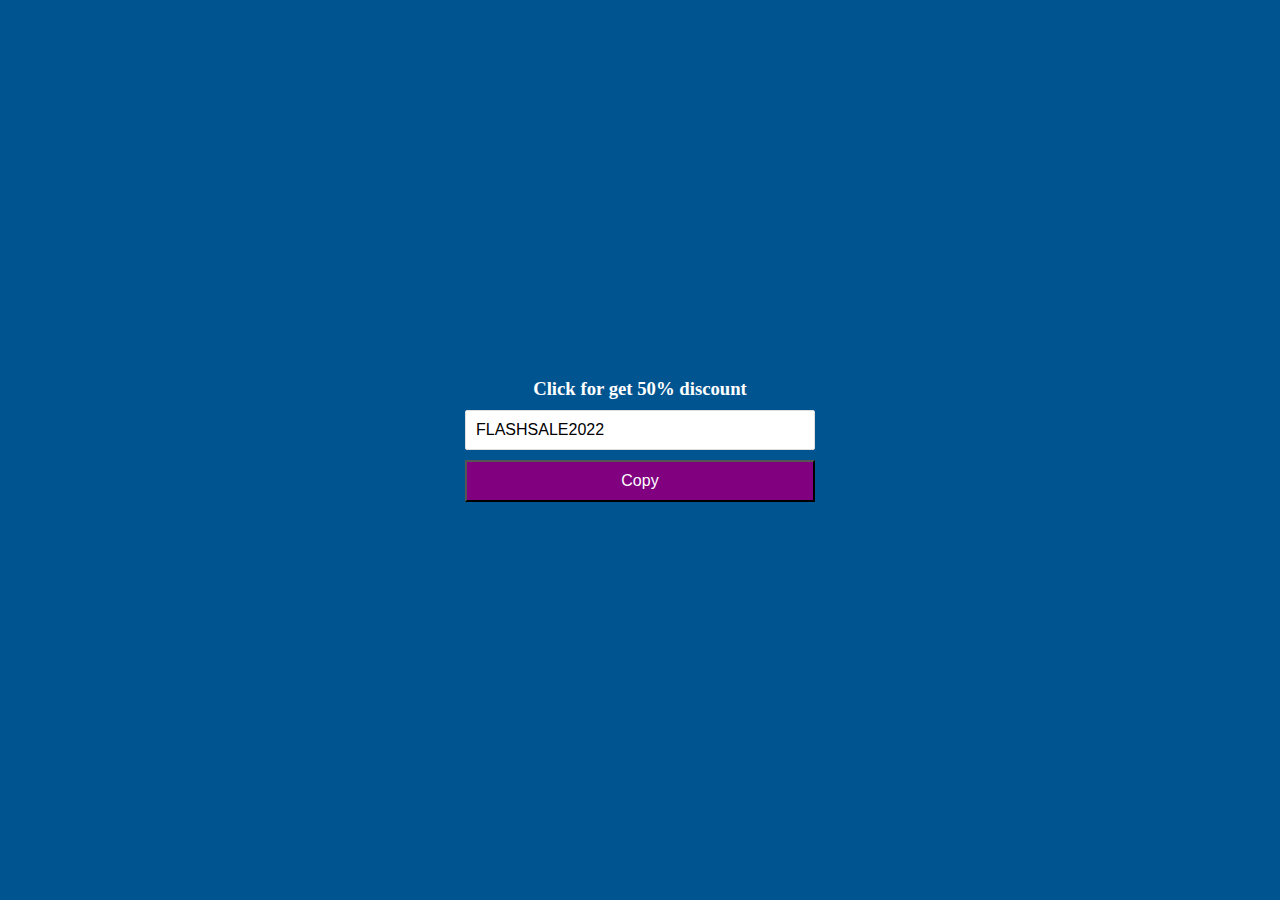
<file: click-to-copy/index.html>
<!DOCTYPE html>
<html lang="en">
<head>
    <meta charset="UTF-8">
    <meta name="viewport" content="width=device-width, initial-scale=1.0">
    <title>Click To Copy</title>

    <!-- CSS link -->
    <link rel="stylesheet" href="style.css">
</head>
<body>
    
    <div class="container">
        <h3>Click for get 50% discount</h3>
        <input type="text" class="coupon" value="FLASHSALE2022">
        <button class="btn">Copy</button>
    </div>

    <script src="app.js"></script>
</body>
</html>
</file>
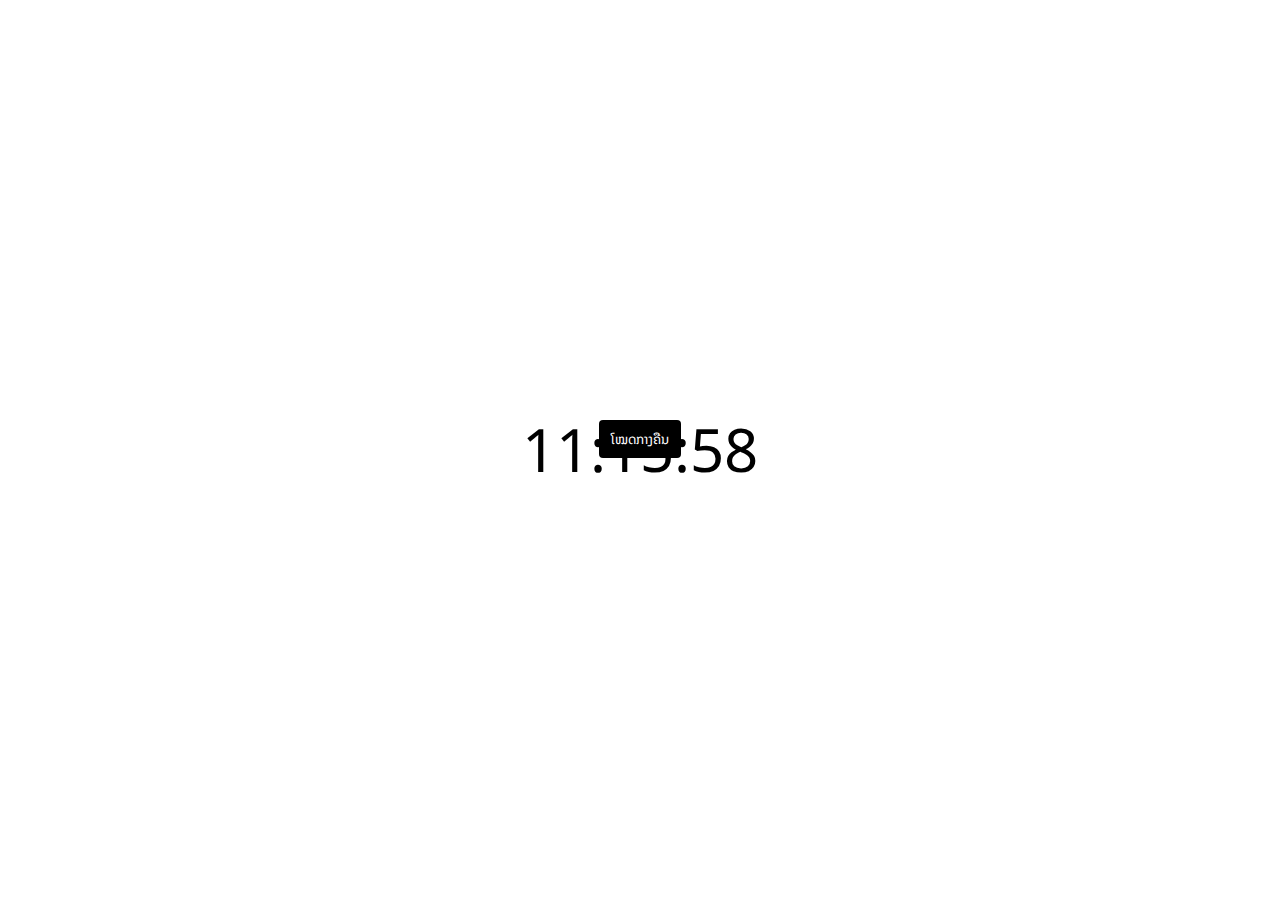
<file: clock-light-dark-mode/index.html>
<!DOCTYPE html>
<html lang="en">
<head>
    <meta charset="UTF-8">
    <meta name="viewport" content="width=device-width, initial-scale=1.0">
    <title>Clock</title>
    <link rel="stylesheet" href="style.css">
</head>
<body>
    <div class="container">
        <div class="time">ເວລາປະຈຸບັນ</div>
    </div>
    <button class="toggle">ໂໝດກາງຄືນ</button>
    <script src="app.js"></script>
</body>
</html>
</file>
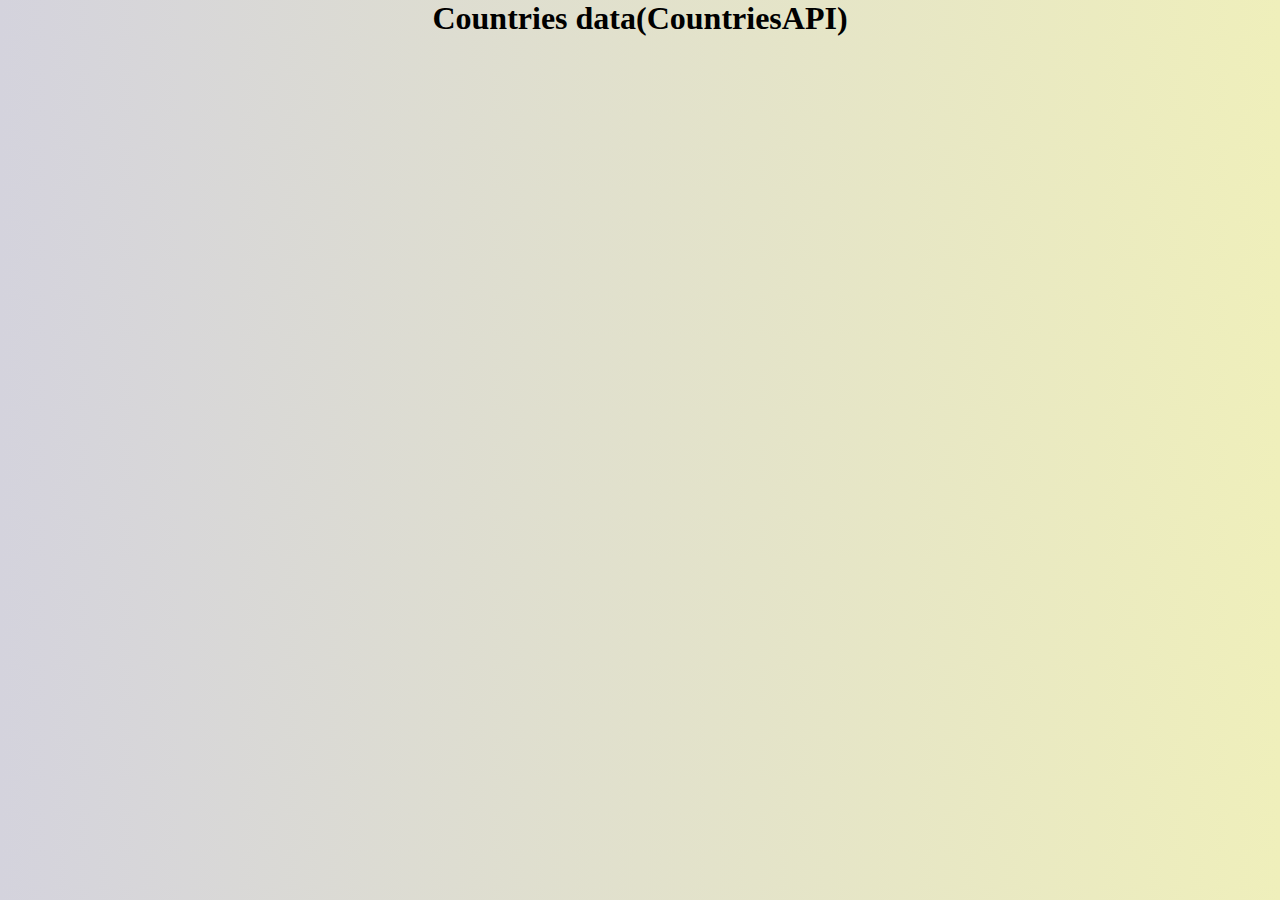
<file: countriesAPI/index.html>
<!DOCTYPE html>
<html lang="en">
<head>
    <meta charset="UTF-8">
    <meta name="viewport" content="width=device-width, initial-scale=1.0">
    <title>Countries API</title>
    <link rel="stylesheet" href="style.css">
</head>
<body>
    
    <h1>Countries data(CountriesAPI)</h1>
    <div class="container" id="container"></div>
    <script src="app.js"></script>
</body>
</html>
</file>
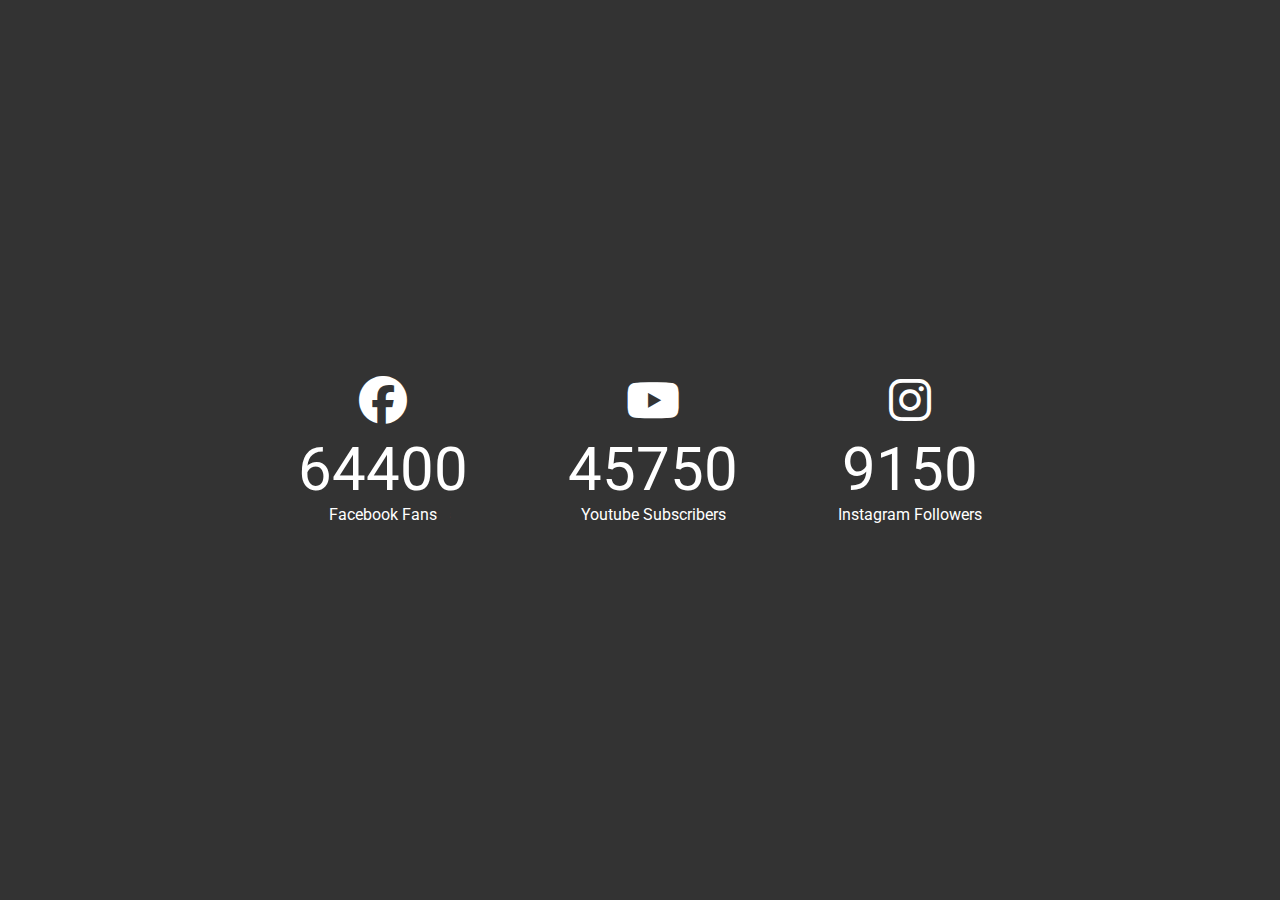
<file: incement-counter/index.html>
<!DOCTYPE html>
<html lang="en">
<head>
    <meta charset="UTF-8">
    <meta name="viewport" content="width=device-width, initial-scale=1.0">
    <title>Incement Counter</title>
    <link rel="stylesheet" href="style.css">
    <link rel="stylesheet" href="https://cdnjs.cloudflare.com/ajax/libs/font-awesome/6.5.2/css/all.min.css">
</head>
<body>
    
    <div class="counter-container">
        <i class="fa-brands fa-facebook fa-3x"></i>
        <div class="counter" data-target="70000">0</div>
        <span>Facebook Fans</span>
    </div>
    <div class="counter-container">
        <i class="fa-brands fa-youtube fa-3x"></i>
        <div class="counter" data-target="50000">0</div>
        <span>Youtube Subscribers</span>
    </div>
    <div class="counter-container">
        <i class="fa-brands fa-instagram fa-3x"></i>
        <div class="counter" data-target="10000">0</div>
        <span>Instagram Followers</span>
    </div>

    <script src="app.js"></script>
</body>
</html>
</file>
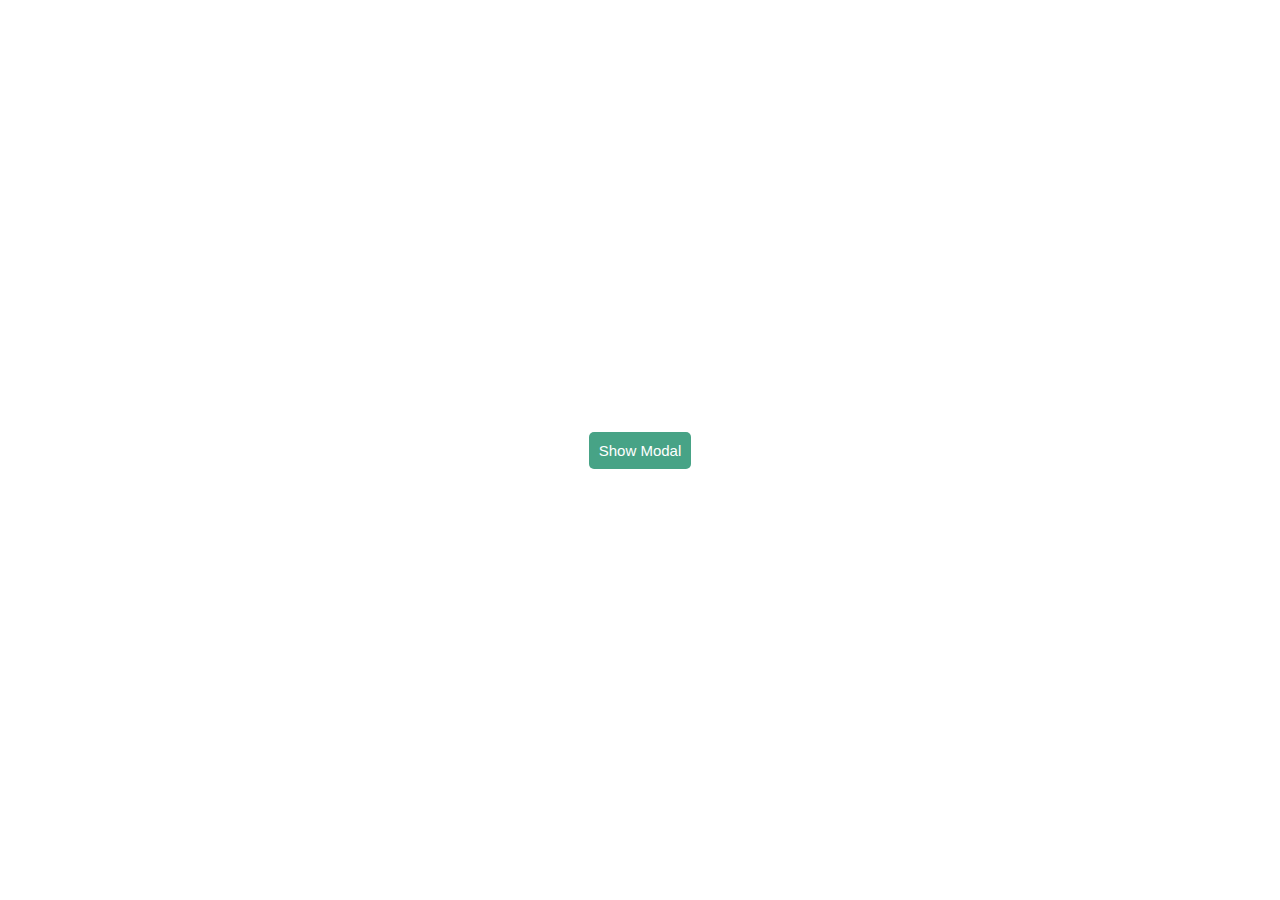
<file: modal-popup/index.html>
<!DOCTYPE html>
<html lang="en">
<head>
    <meta charset="UTF-8">
    <meta name="viewport" content="width=device-width, initial-scale=1.0">
    <title>Modal & Popup</title>
    <link rel="stylesheet" href="style.css">
</head>
<body>
    
    <button class="open-btn">Show Modal</button>
    <section class="modal-container">
        <div class="modal">
            <h1>Product Detail</h1>
            <p>Lorem ipsum dolor sit amet consectetur, adipisicing elit. Quia sit minus aperiam, vero exercitationem mollitia accusantium officia? Delectus, quae dolorum? Consequuntur earum aperiam id facere cupiditate est doloribus ipsa officia!</p>
            <button class="close-btn">Close</button>
        </div>
    </section>

    <script src="app.js"></script>
</body>
</html>
</file>
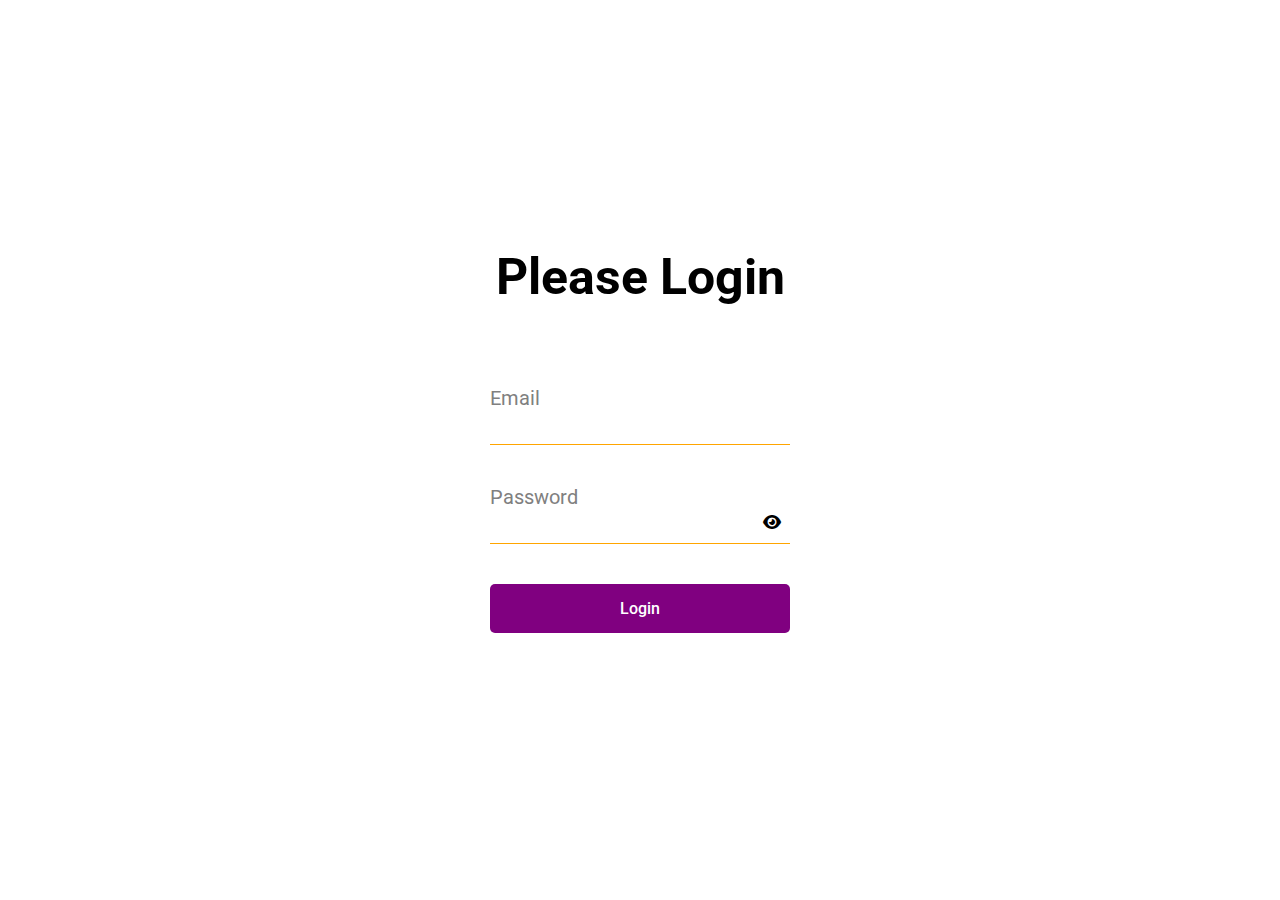
<file: password-visibility/index.html>
<!DOCTYPE html>
<html lang="en">
<head>
    <meta charset="UTF-8">
    <meta name="viewport" content="width=device-width, initial-scale=1.0">
    <title>PAssword Visibility</title>
    <link rel="stylesheet" href="style.css">
    <link rel="stylesheet" href="https://cdnjs.cloudflare.com/ajax/libs/font-awesome/6.6.0/css/all.min.css">
</head>
<body>
    
    <h1>Please Login</h1>
    <div class="form-control">
        <label for="email">Email</label>
        <input type="email" name="email">
    </div>
    <div class="form-control">
        <label for="email">Password</label>
        <input type="password" name="password" id="password">
        <i class="fa-solid fa-eye" id="eye"></i>
        <!-- <i class="fa-solid fa-eye-slash"></i> -->
    </div>
    <div class="form-control">
        <button class="btn">Login</button>
    </div>
    <script src="app.js"></script>
</body>
</html>
</file>
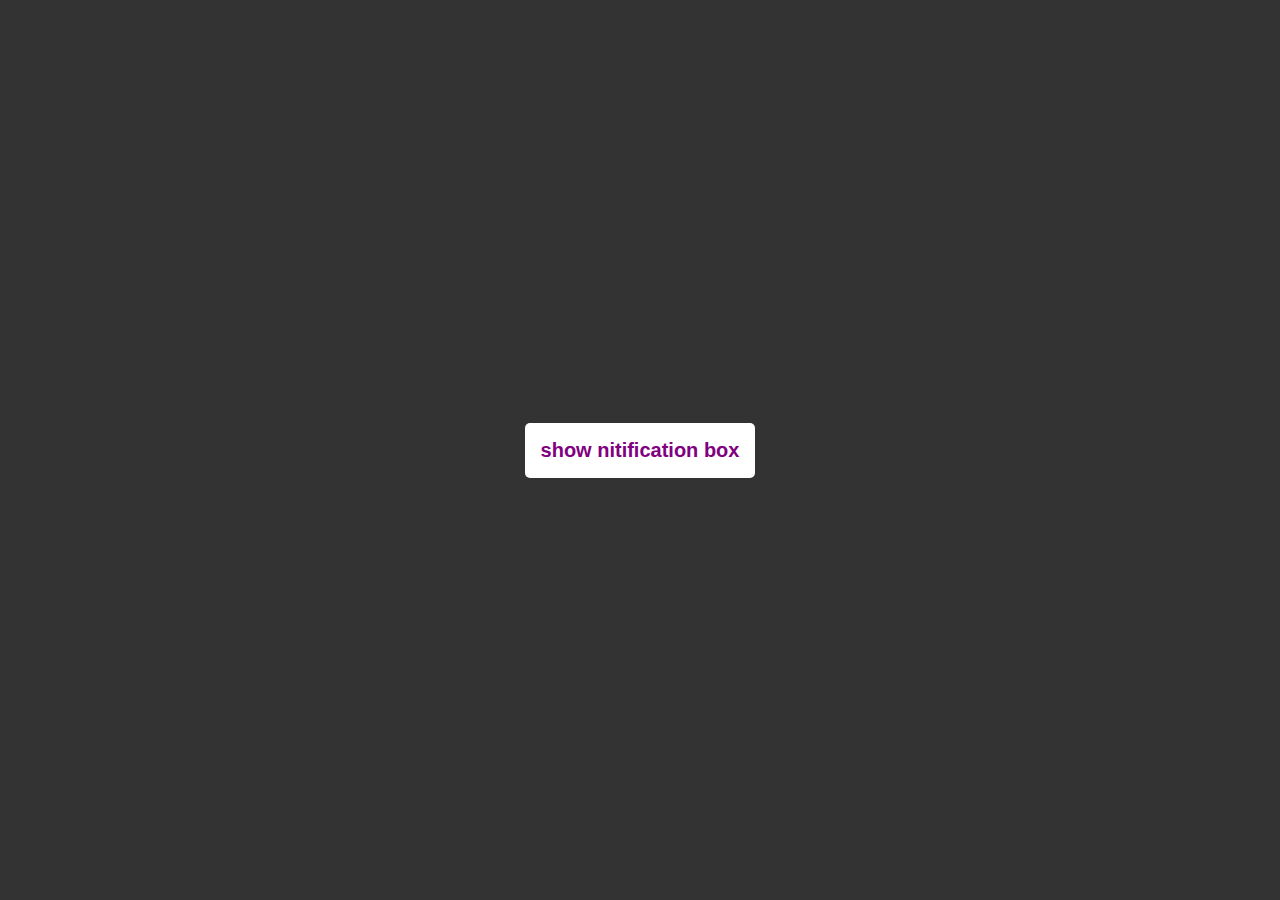
<file: random-notification/index.html>
<!DOCTYPE html>
<html lang="en">
<head>
    <meta charset="UTF-8">
    <meta name="viewport" content="width=device-width, initial-scale=1.0">
    <title>Random Notification</title>
    <link rel="stylesheet" href="style.css">
</head>
<body>
    <div class="container"></div>
    <button class="btn">show nitification box</button>
    <script src="app.js"></script>
</body>
</html>
</file>
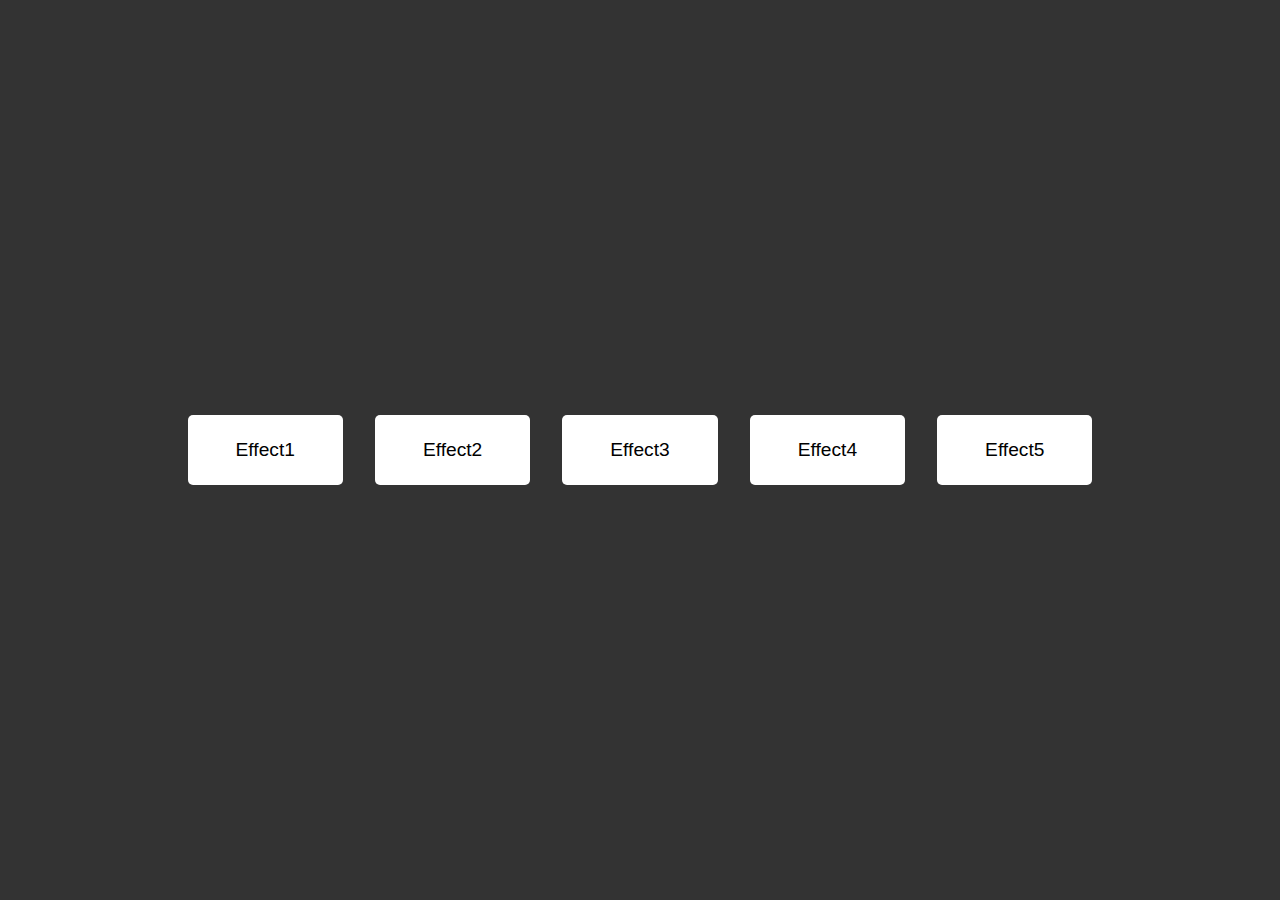
<file: sound-borad/index.html>
<!DOCTYPE html>
<html lang="en">
<head>
    <meta charset="UTF-8">
    <meta name="viewport" content="width=device-width, initial-scale=1.0">
    <title>Sound Board</title>
    <link rel="stylesheet" href="style.css">
</head>
<body>
    <audio src="sounds/Effect1.wav" id="Effect1"></audio>
    <audio src="sounds/Effect2.wav" id="Effect2"></audio>
    <audio src="sounds/Effect3.wav" id="Effect3"></audio>
    <audio src="sounds/Effect4.wav" id="Effect4"></audio>
    <audio src="sounds/Effect5.wav" id="Effect5"></audio>
    <div id="controller"></div>

    <script src="app.js"></script>
</body>
</html>
</file>
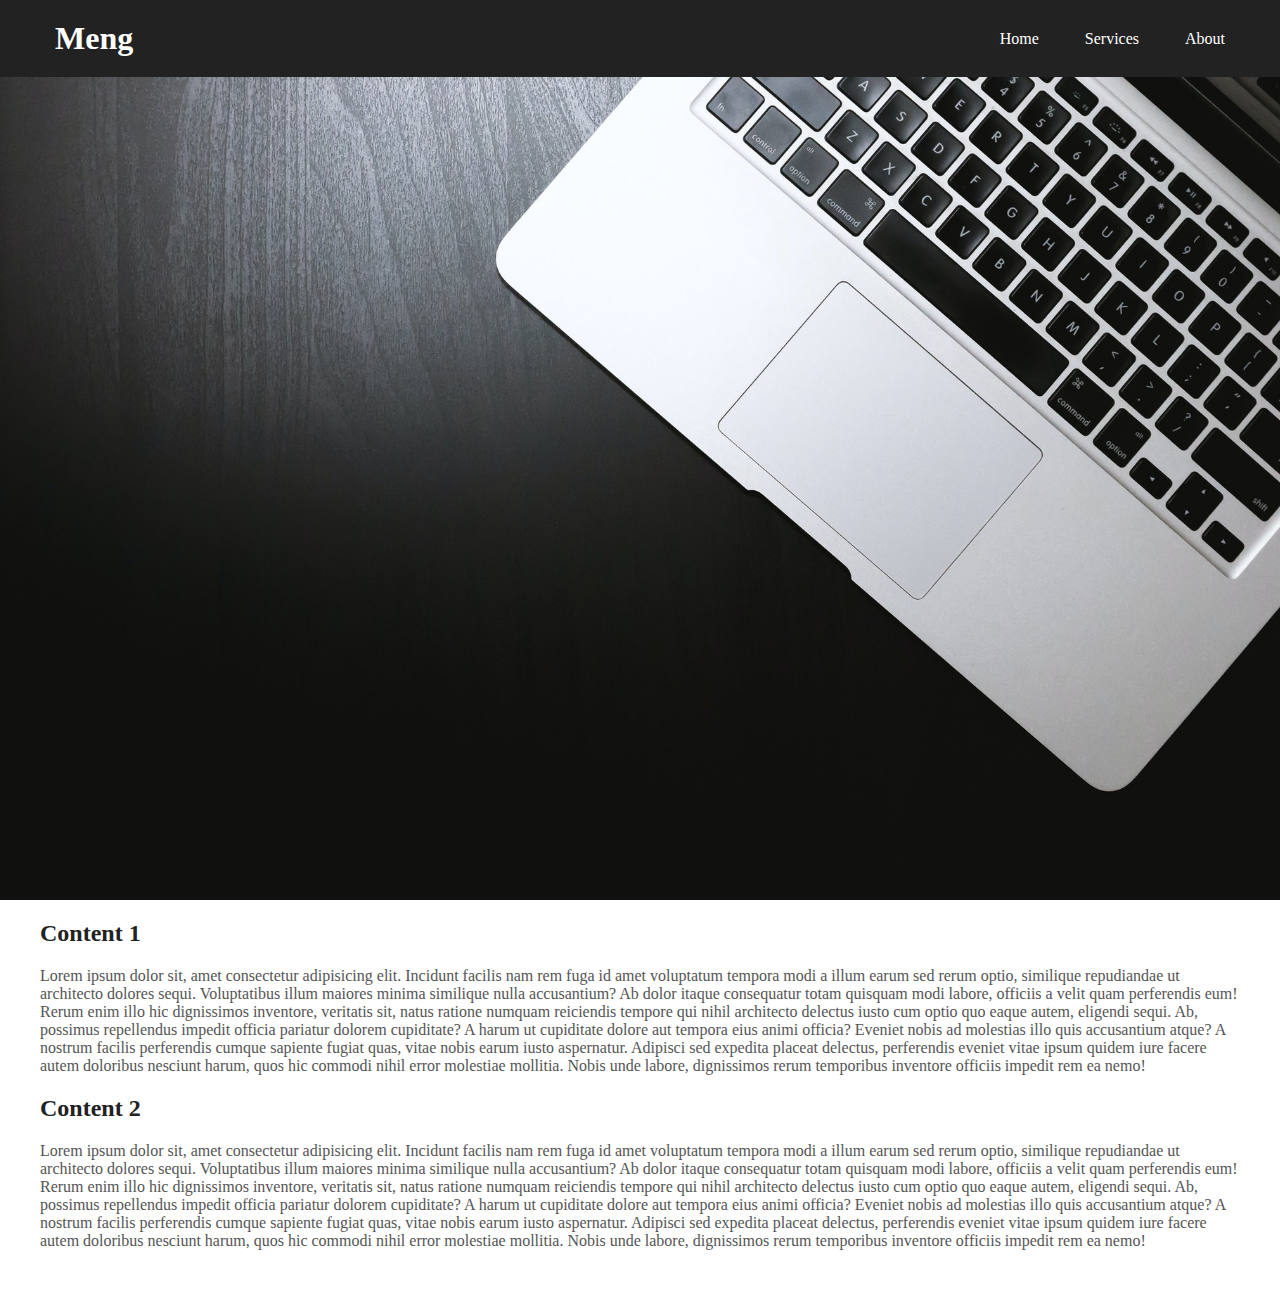
<file: sticky-navigation/index.html>
<!DOCTYPE html>
<html lang="en">
<head>
    <meta charset="UTF-8">
    <meta name="viewport" content="width=device-width, initial-scale=1.0">
    <title>Sticky Navigation</title>
    <link rel="stylesheet" href="style.css">
</head>
<body>
    <nav class="nav">
        <div class="container">
            <h1 class="logo"><a href="#">Meng</a></h1>
            <ul>
                <li><a href="#">Home</a></li>
                <li><a href="#">Services</a></li>
                <li><a href="#">About</a></li>
            </ul>
        </div>
    </nav>
    <div class="cover">

    </div>
    <section class="container content">
        <h2>Content 1</h2>
        <p>Lorem ipsum dolor sit, amet consectetur adipisicing elit. Incidunt facilis nam rem fuga id amet voluptatum tempora modi a illum earum sed rerum optio, similique repudiandae ut architecto dolores sequi. Voluptatibus illum maiores minima similique nulla accusantium? Ab dolor itaque consequatur totam quisquam modi labore, officiis a velit quam perferendis eum! Rerum enim illo hic dignissimos inventore, veritatis sit, natus ratione numquam reiciendis tempore qui nihil architecto delectus iusto cum optio quo eaque autem, eligendi sequi. Ab, possimus repellendus impedit officia pariatur dolorem cupiditate? A harum ut cupiditate dolore aut tempora eius animi officia? Eveniet nobis ad molestias illo quis accusantium atque? A nostrum facilis perferendis cumque sapiente fugiat quas, vitae nobis earum iusto aspernatur. Adipisci sed expedita placeat delectus, perferendis eveniet vitae ipsum quidem iure facere autem doloribus nesciunt harum, quos hic commodi nihil error molestiae mollitia. Nobis unde labore, dignissimos rerum temporibus inventore officiis impedit rem ea nemo!</p>
        <h2>Content 2</h2>
        <p>Lorem ipsum dolor sit, amet consectetur adipisicing elit. Incidunt facilis nam rem fuga id amet voluptatum tempora modi a illum earum sed rerum optio, similique repudiandae ut architecto dolores sequi. Voluptatibus illum maiores minima similique nulla accusantium? Ab dolor itaque consequatur totam quisquam modi labore, officiis a velit quam perferendis eum! Rerum enim illo hic dignissimos inventore, veritatis sit, natus ratione numquam reiciendis tempore qui nihil architecto delectus iusto cum optio quo eaque autem, eligendi sequi. Ab, possimus repellendus impedit officia pariatur dolorem cupiditate? A harum ut cupiditate dolore aut tempora eius animi officia? Eveniet nobis ad molestias illo quis accusantium atque? A nostrum facilis perferendis cumque sapiente fugiat quas, vitae nobis earum iusto aspernatur. Adipisci sed expedita placeat delectus, perferendis eveniet vitae ipsum quidem iure facere autem doloribus nesciunt harum, quos hic commodi nihil error molestiae mollitia. Nobis unde labore, dignissimos rerum temporibus inventore officiis impedit rem ea nemo!</p>
    </section>
    <script src="app.js"></script>
</body>
</html>
</file>
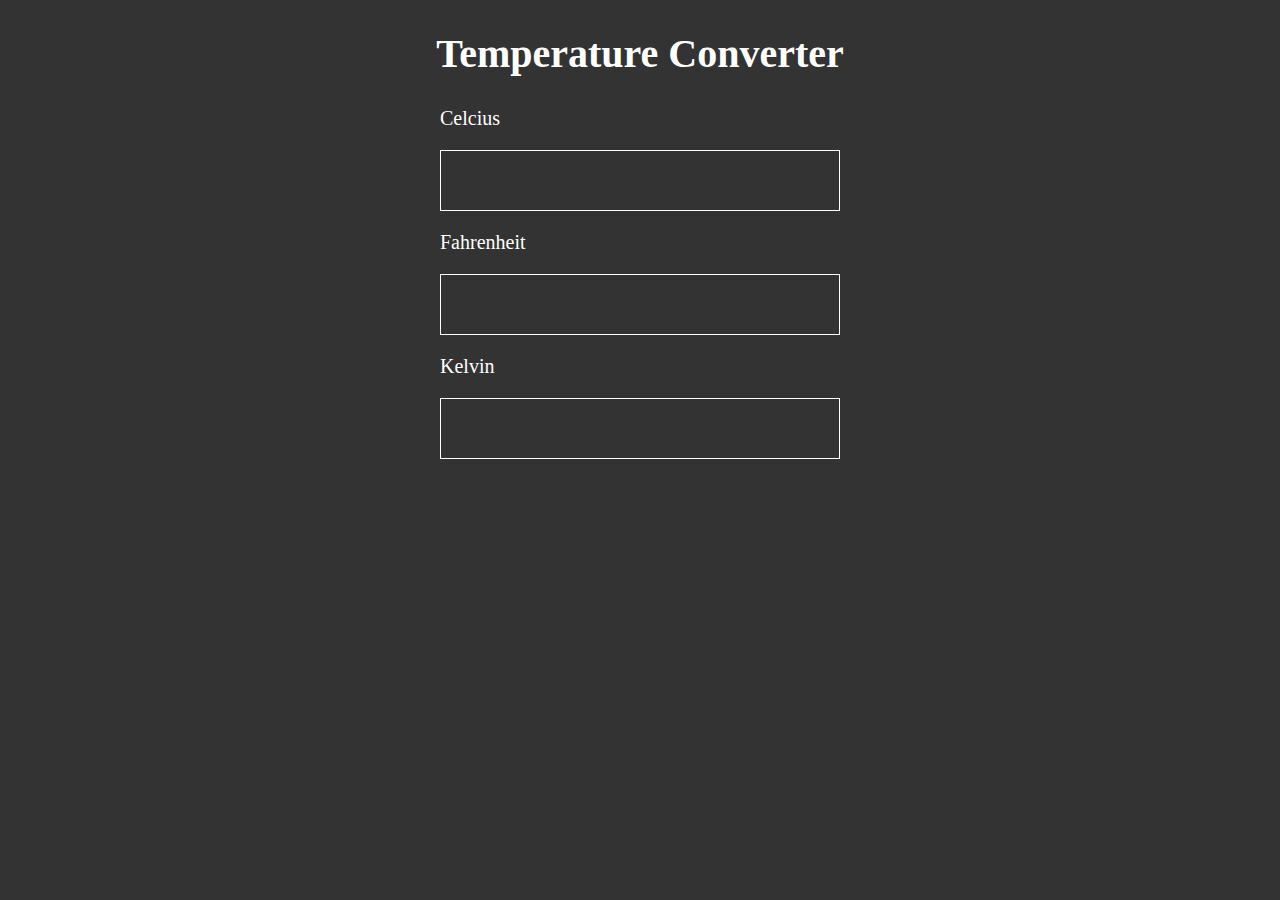
<file: tempersture-converter/index.html>
<!DOCTYPE html>
<html lang="en">
<head>
    <meta charset="UTF-8">
    <meta name="viewport" content="width=device-width, initial-scale=1.0">
    <title>Temperature Converter</title>
    <link rel="stylesheet" href="style.css">
</head>
<body>
    
    <h1>Temperature Converter</h1>
    <section class="container">
        <label for="celcius">Celcius</label>
        <input type="text" name="celcius" id="celcius">
        <label for="fahrenheit">Fahrenheit</label>
        <input type="text" name="fahrenheit" id="fahrenheit">
        <label for="kelvin">Kelvin</label>
        <input type="text" name="kelvin" id="kelvin">
    </section>

    <script src="app.js"></script>
</body>
</html>
</file>
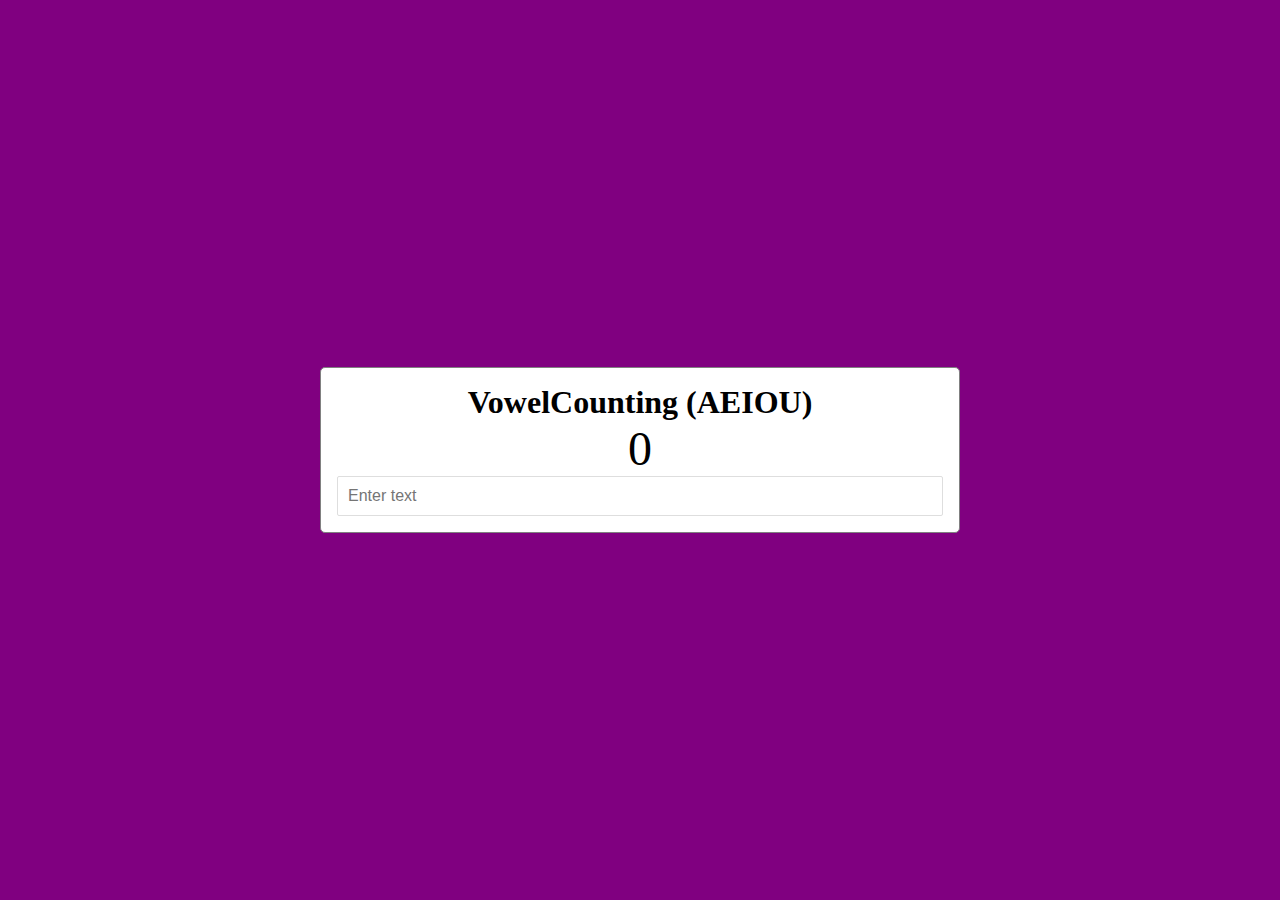
<file: vowelcounting/index.html>
<!DOCTYPE html>
<html lang="en">
<head>
    <meta charset="UTF-8">
    <meta name="viewport" content="width=device-width, initial-scale=1.0">
    <title>VowelCounting</title>
    <link rel="stylesheet" href="style.css">
</head>
<body>
    <div class="container">
        <h1>VowelCounting (AEIOU)</h1>
        <span class="count">0</span>
        <input type="text" placeholder="Enter text">
    </div>

    <script src="app.js"></script>
</body>
</html>
</file>
<file: click-to-copy/style.css>
* {
    margin: 0;
    padding: 0;
    box-sizing: border-box;
}

body {
    background: #005490;
    display: flex;
    flex-direction: column;
    align-items: center;
    justify-content: center;
    min-height: 100vh;
    margin: 0;
}

.container {
    margin: 30px auto;
    width: 350px;
}
.container h3 {
    color: #fff;
    text-align: center;
    margin: 10px;
}

input[type="text"] {
    border: 1px solid #dedede;
    border-radius: 2px;
    display: block;
    padding: 10px;
    font-size: 16px;
    width: 100%;
}

.btn {
    background: purple;
    cursor: pointer;
    color: #fff;
    display: block;
    margin: 10px 0 30px;
    padding: 10px;
    font-size: 16px;
    width: 100%;
}
</file>
<file: clock-light-dark-mode/style.css>
@import url('https://fonts.googleapis.com/css2?family=Noto+Sans+Lao:wght@100..900&family=Roboto:ital,wght@0,100;0,300;0,400;0,500;0,700;0,900;1,100;1,300;1,400;1,500;1,700;1,900&display=swap');

* {
    font-family: "Noto Sans Lao", sans-serif;
    box-sizing: border-box;
}

:root {
    --primary-color: #000;
    --secondary-color: #fff;
}
body {
    display: flex;
    align-items: center;
    justify-content: center;
    height: 100vh;
    overflow: hidden;
    margin: 0;
}

.time {
    font-size: 60px;
}
.toggle {
    cursor: pointer;
    background: var(--primary-color);
    color: var(--secondary-color);
    border: 0;
    border-radius: 4px;
    padding: 8px 12px;
    position: absolute;
    top: 420px;
}

html.dark {
    --primary-color: #fff;
    --secondary-color: #333;
}

html.dark {
    background-color: #111;
    color: var(--primary-color);
}

html {
    transition: all 0.5s ease-in;
}
</file>
<file: countriesAPI/style.css>
* {
    margin: 0;
    padding: 0;
    box-sizing: border-box;
}

body {
    background: linear-gradient(to right, #d4d3dd, #efefbb);
    display: flex;
    flex-direction: column;
    align-items: center;
    justify-content: center;
}
.container {
    display: flex;
    flex-wrap: wrap;
    justify-content: center;
    margin: 0 auto;
    max-width: 1200px;
}
.country {
    background: #eee;
    border-radius: 10px;
    box-shadow: 0 3px 15px rgba(100, 100, 100, 0.5);
    margin: 10px;
    padding: 20px;
    text-align: center;
    transition: 0.4s;
}
.img-container {
    width: 120px;
    height: 120px;
    text-align: center;
}
.img-container img {
    width: 100%;
    margin-top: 20px;
}
.info {
    margin-top: 20px;
}
.country:hover {
    /* transform: translateY(5px); */
    transform: scale(105%);
}
</file>
<file: incement-counter/style.css>
@import url('https://fonts.googleapis.com/css2?family=Roboto:ital,wght@0,100;0,300;0,400;0,500;0,700;0,900;1,100;1,300;1,400;1,500;1,700;1,900&display=swap');
* {
    box-sizing: border-box;
}
body {
    font-family: "Roboto", sans-serif;
    display: flex;
    justify-content: center;
    align-items: center;
    background: #333;
    color: #fff;
    height: 100vh;
    overflow: hidden;
    margin: 0;
}

.counter-container {
    display: flex;
    flex-direction: column;
    justify-content: center;
    text-align: center;
    margin: 30px 50px;
}
.counter {
    font-size: 60px;
    margin-top: 10px;
}
</file>
<file: modal-popup/style.css>
* {
    margin: 0;
    padding: 0;
    box-sizing: border-box;
}

body {
    display: flex;
    justify-content: center;
    align-items: center;
    height: 100vh;
    width: 100%;
    overflow: hidden;
    background-color: #fff;
}
button {
    border: none;
    background: #47a386;
    color: #fff;
    padding: 10px;
    font-size: 15px;
    outline: none;
    cursor: pointer;
    border-radius: 5px;
}

.modal-container {
    position: fixed;
    top: 0;
    left: 0;
    width: 100%;
    height: 100%;
    background: rgb(0, 0, 0, 0.35);
    display: flex;
    align-items: center;
    justify-content: center;
    pointer-events: none;
    opacity: 0;
    transition: all 0.2s ease-in-out;
}
.modal {
    background: #fff;
    border-radius: 6px;
    box-shadow: 0 2px 4px rgb(0, 0, 0, 0.25);
    padding: 30px 50px;
    width: 500px;
}
.modal h1, .modal p {
    margin-bottom: 17px;
}

.show {
    opacity: 1 ;
    pointer-events: auto;
}
</file>
<file: password-visibility/style.css>
@import url('https://fonts.googleapis.com/css2?family=Roboto:ital,wght@0,100;0,300;0,400;0,500;0,700;0,900;1,100;1,300;1,400;1,500;1,700;1,900&display=swap');

* {
    margin: 0;
    padding: 0;
    box-sizing: border-box;
    font-family: "Roboto", system-ui;
}

body {
    width: 100vw;
    height: 100vh;
    display: flex;
    align-items: center;
    justify-content: center;
    flex-direction: column;
}
h1 {
    font-size: 50px;
    margin-bottom: 60px;
}
.form-control {
    position: relative;
    margin: 20px 0;
    width: 300px;
}
.form-control input {
    border: 0;
    border-bottom: 1px solid orange;
    outline: none;
    display: block;
    padding: 12px;
    width: 100%;
    font-size: 20px;
    margin-top: 10px;
}
.form-control label {
    position: absolute;
    top: 0;
    left: 0;
    font-size: 20px;
    color: gray;
}
.btn {
    cursor: pointer;
    display: inline-block;
    width: 100%;
    background: purple;
    color: white;
    padding: 15px;
    font-size: 16px;
    font-weight: 500;
    border: 0;
    border-radius: 5px;
}
.form-control i {
    position: absolute;
    top: 50%;
    transform: translateX(-50%);
    right: 0;
    cursor: pointer;
}
</file>
<file: random-notification/style.css>
* {
    margin: 0;
    padding: 0;
    box-sizing: border-box;
}
body {
    background-color: #333;
    display: flex;
    flex-direction: column;
    justify-content: center;
    align-items: center;
    overflow: hidden;
    height: 100vh;
    margin: 0;
}
.btn {
    background-color: #fff;
    color: purple;
    padding: 1rem;
    font-weight: bold;
    border-radius: 5px;
    border: none;
    cursor: pointer;
    font-size: 20px;
}

.btn:active {
    transform: scale(0.98);
}
.container {
    position: fixed;
    bottom: 10px;
    right: 10px;
    display: flex;
    flex-direction: column;
    align-items: flex-end;
}
.notification {
    background-color: #fff;
    padding: 1rem 2rem;
    border-radius: 5px;
    margin: 0.5rem;
    color: green;
}
</file>
<file: sound-borad/style.css>
* {
    margin: 0;
    padding: 0;
    box-sizing: border-box;
}
body {
    background: #333;
    display: flex;
    flex-wrap: wrap;
    align-items: center;
    justify-content: center;
    text-align: center;
    height: 100vh;
    overflow: hidden;
    margin: 0;
}
.btn {
    background: #fff;
    border-radius: 5px;
    border: none;
    margin: 1rem;
    padding: 1.5rem 3rem;
    font-size: 1.2rem;
    cursor: pointer;
}
.btn:hover {
    opacity: 0.9;
}
</file>
<file: sticky-navigation/style.css>
* {
    margin: 0;
    padding: 0;
    box-sizing: border-box;
}
body {
    color: #222;
    padding-bottom: 50px;
}
.container {
    max-width: 1200px;
    margin: 0 auto;
}
.nav {
    position: fixed;
    top: 0;
    left: 0;
    right: 0;
    background-color: #222;
    transition: 0.5s;
}
.nav .container {
    display: flex;
    justify-content: space-between;
    align-items: center;
    padding: 20px 0;
}
.nav ul {
    display: flex;
    gap: 1rem;
    list-style: none;
}
.nav a {
    text-decoration: none;
    color: #fff;
    padding: 7px 15px;
    transition: 0.5s;
}
.nav a:hover {
    color: red;
}
.cover {
    background: url("./image/cover.jpg");
    background-repeat: no-repeat;
    background-size: cover;
    height: 100vh;
    margin-bottom: 20px;
}

.content h2 {
    font-size: 150%;
    margin: 20px 0;
}
.content p {
    color: #555;
}
.active {
    background-color: #fff;
    box-shadow: 0 2px 10px rgba(0, 0, 0, 0.3);
}
.active a {
    color: #000;
}
</file>
<file: tempersture-converter/style.css>
* {
    margin: 0;
    padding: 0;
    box-sizing: border-box;
}
body {
    background-color: #333;
    height: 100vh;
    display: flex;
    align-items: center;
    flex-direction: column;
    overflow: hidden;
}
h1 {
    font-size: 40px;
    font-weight: bold;
    margin: 30px;
    color: #fff;
}
.container {
    width: 400px;
    height: 600px;
    display: flex;
    flex-direction: column;
}
label {
    color: #fff;
    font-size: 20px;
    margin-bottom: 20px;
}
input {
    width: 100%;
    padding: 15px 20px;
    background: none;
    outline: none;
    border: 1px solid #fff;
    color: #fff;
    font-size: 25px;
    margin-bottom: 20px;
}
</file>
<file: vowelcounting/style.css>
* {
    margin: 0;
    padding: 0;
    box-sizing: border-box;
}
body {
    background: purple;
    display: flex;
    flex-direction: column;
    justify-content: center;
    align-items: center;
    min-height: 100vh;
    margin: 0;
}
.container {
    width: 40rem;
    border: 1px solid gray;
    padding: 1rem;
    background: #fff;
    text-align: center;
    border-radius: 5px;
}
.count {
    font-size: 3rem;
    padding: 0 1rem;
    text-align: center;
}
input[type="text"] {
    border: 1px solid #dedede;
    border-radius: 2px;
    display: block;
    font-size: 16px;
    padding: 10px;
    width: 100%;
    outline: none;
}
</file>
